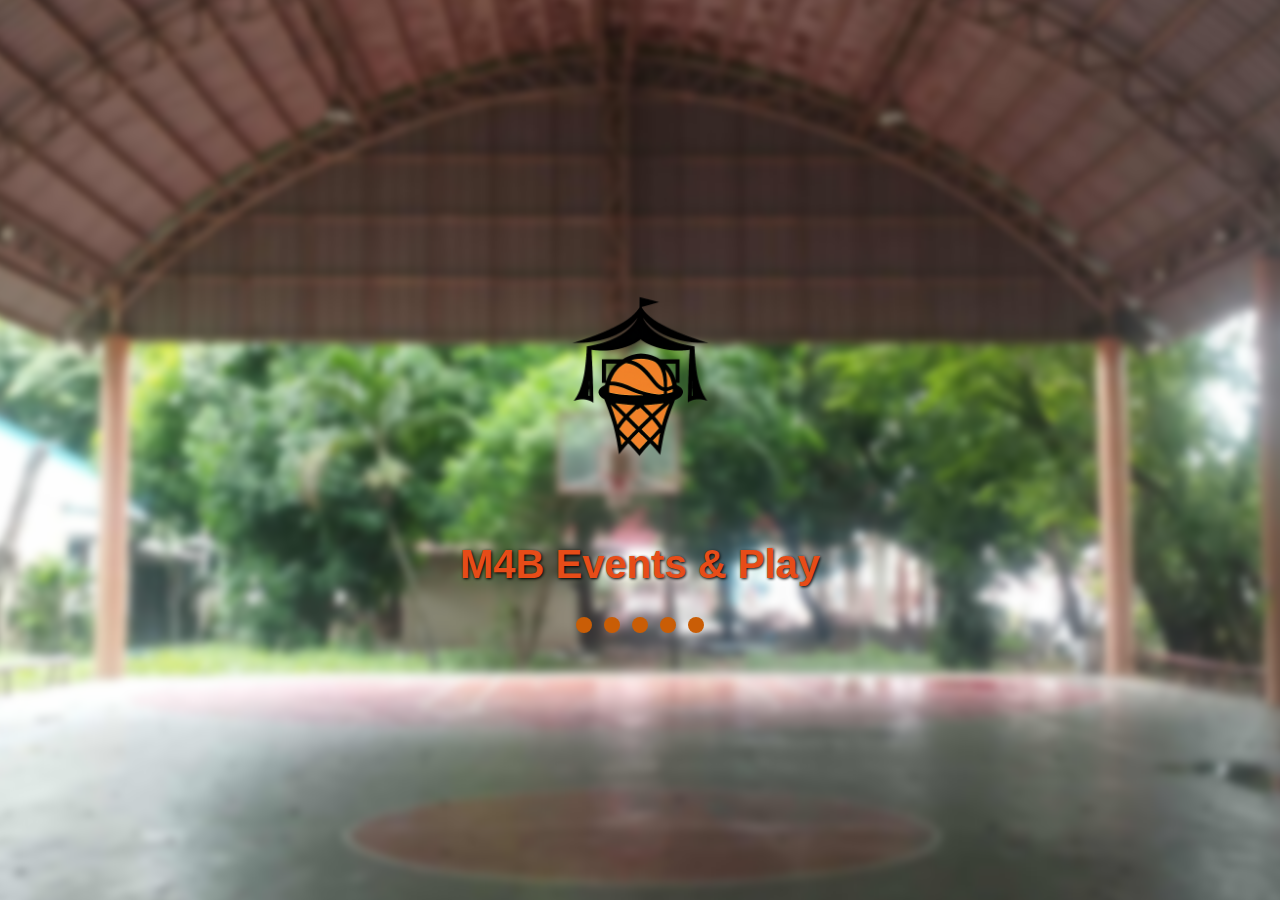
<file: index.html>
<!DOCTYPE html>
<html lang="en">
<head>
  <meta charset="UTF-8" />
  <meta name="viewport" content="width=device-width, initial-scale=1.0" />
  <title>M4B Events & Play</title>
  <link rel="stylesheet" href="style.css" />
  <script src="script.js" defer></script>
</head>
<body>

  <!-- Splash Screen -->
  <div id="splash">
    <div class="splash-bg"></div>
    <div class="splash-content">
      <img src="events.png" alt="Basketball Logo" />
      <h1>M4B Events & Play</h1>
      <div class="dot-loader five">
        <span></span><span></span><span></span><span></span><span></span>
      </div>
    </div>
  </div>

  <div class="scroll-wrapper" style="display: none;">
    <div class="main-wrapper">
      
      <nav class="sticky-nav">
        <ul>
          <li><a href="#home">HOME</a></li>
          <li><a href="#about">ABOUT</a></li>
          <li><a href="#contacts">CONTACTS</a></li>
        </ul>
        <button id="loginToggle">LOGIN</button>
      </nav>

      <!-- Login Container -->
      <div id="loginPanel" class="form-container hidden">
        <button id="closeLogin" class="close-btn">✖</button>

        <!-- Login Form -->
        <div id="loginForm" class="form-panel active">
          <h3>Login</h3>
          <form id="loginFormElement">
            <input type="text" placeholder="Username" required />
            <input type="password" placeholder="Password" required />
            <input type="submit" value="Login" />
            <div class="form-links">
              <a href="#" id="toRegister">Register</a>
              <a href="#" id="toForgot">Forgot Password?</a>
            </div>
          </form>
        </div>

        <!-- Register Form -->
        <div id="registerForm" class="form-panel">
          <h3>Register</h3>
          <form id="registerFormElement">
            <input type="text" placeholder="Username" required />
            <input type="email" placeholder="Email Address" required />
            <input type="text" placeholder="Contact Number" required />
            <input type="password" placeholder="Password" required />
            <input type="submit" value="Register" />
            <div class="form-links">
              <a href="#" id="backToLogin1">Back to Login</a>
            </div>
          </form>
        </div>

        <!-- Forgot Password Form -->
        <div id="forgotForm" class="form-panel">
          <h3>Reset Password</h3>
          <form id="forgotFormElement">
            <input type="text" placeholder="Username" required />
            <input type="text" placeholder="Contact Number" required />
            <input type="submit" value="Send Verification Code" />
            <div class="form-links">
              <a href="#" id="backToLogin2">Back to Login</a>
            </div>
          </form>
        </div>
      </div>

      <!-- HOME Section -->
      <section class="section home-section" id="home">
        <div class="welcome">
          <h2>M4B Events and Play</h2>
          <p>Play Smarter. Book Faster.<br>Reserve courts and manage your play sessions with M4B — simple and reliable.</p>
          <a href="#" class="reserve-now-btn" id="reserveNowBtn">Reserve Now</a>
        </div>
      </section>

      <!-- ABOUT Section -->
      <section class="section about-section" id="about">
        <div class="content-panel">
          <h2>About Us</h2>
          <p>M4B is built for athletes, teams, and organizers who want fast, reliable court reservations. We simplify scheduling so you can focus on playing.</p>
        </div>
      </section>

      <!-- CONTACTS Section -->
      <section class="section contacts-section" id="contacts">
        <div class="content-panel">
          <h2>Contact Us</h2>
          <p>Reach out via email, phone, or social media. We’re here to help you book smarter and play better.</p>
        </div>
      </section>

    </div>
  </div>
</body>
</html>
</file>
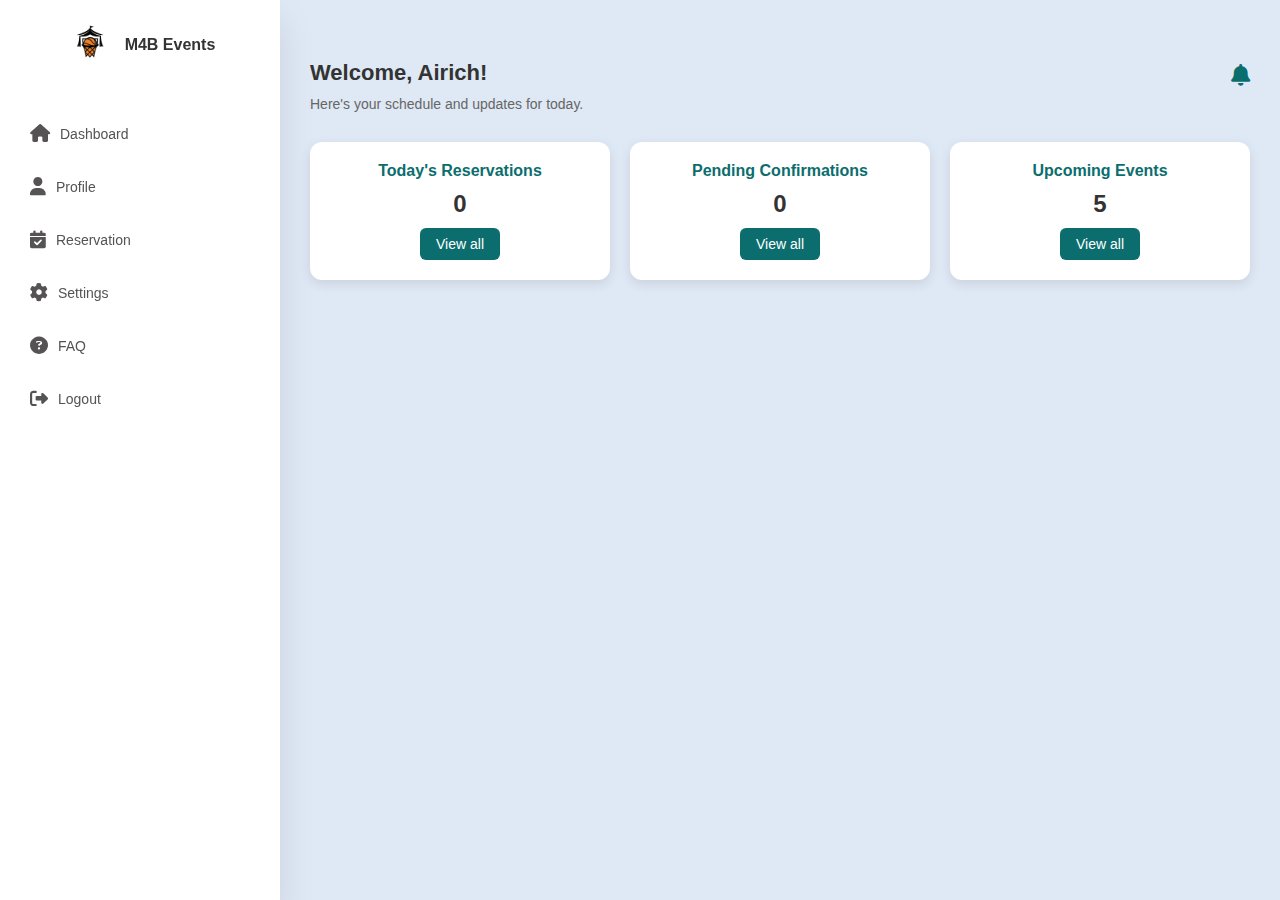
<file: dashboard.html>
<!DOCTYPE html>
<html lang="en">
<head>
  <meta charset="UTF-8" />
  <meta name="viewport" content="width=device-width, initial-scale=1.0" />
  <title>M4B Dashboard</title>
  <link rel="stylesheet" href="dashboard.css" />
  <link rel="stylesheet" href="https://cdnjs.cloudflare.com/ajax/libs/font-awesome/6.4.0/css/all.min.css">
  <script type="module" src="dashboard.js"></script>
</head>
<body>
  <div class="container">
    <!-- 🧭 Sidebar Navigation -->
    <nav class="sidebar">
      <div class="logo">
        <img src="events.png" alt="M4B Logo" />
        <span>M4B Events</span>
      </div>
      <ul>
        <li><a href="javascript:void(0)" id="dashboard-link"><i class="fas fa-home"></i> <span class="nav-item">Dashboard</span></a></li>
        <li><a href="javascript:void(0)" id="profile-link"><i class="fas fa-user"></i> <span class="nav-item">Profile</span></a></li>
        <li><a href="javascript:void(0)" id="reservation-link"><i class="fas fa-calendar-check"></i> <span class="nav-item">Reservation</span></a></li>
        <li><a href="javascript:void(0)" id="settings-link"><i class="fas fa-cog"></i> <span class="nav-item">Settings</span></a></li>
        <li><a href="javascript:void(0)" id="faq-link"><i class="fas fa-question-circle"></i> <span class="nav-item">FAQ</span></a></li>
        <li><a href="javascript:void(0)" id="logout-link"><i class="fas fa-sign-out-alt"></i> <span class="nav-item">Logout</span></a></li>
      </ul>
    </nav>

    <!-- 🧱 Main Content -->
    <div class="main">
      <!-- 👋 Welcome Message with Notification -->
      <section class="user-info">
        <div class="welcome-row">
          <h3>Welcome, <span id="loggedUsername">Airich</span>!</h3>
          <div id="notification-icon" class="notif-icon">
            <i class="fas fa-bell"></i>
          </div>
        </div>
        <p class="welcome-subtext">Here's your schedule and updates for today.</p>
        <div id="notification-panel" class="notification-panel">
          <div class="notif-header">
            <span>Notifications</span>
            <button id="close-notif" class="close-btn">&times;</button>
          </div>
          <ul id="notification-list"></ul>
        </div>
      </section>

      <!-- 📊 Dashboard Cards -->
      <section class="dashboard-cards">
        <div class="card">
          <h4>Today's Reservations</h4>
          <p class="card-count">0</p>
          <button class="card-btn">View all</button>
        </div>
        <div class="card">
          <h4>Pending Confirmations</h4>
          <p class="card-count">0</p>
          <button class="card-btn">View all</button>
        </div>
        <div class="card">
          <h4>Upcoming Events</h4>
          <p class="card-count">5</p>
          <button class="card-btn">View all</button>
        </div>
      </section>
    </div>
  </div>
</body>
</html>
</file>
<file: style.css>
/* 🌐 Global Reset */
* {
  box-sizing: border-box;
  margin: 0;
  padding: 0;
  font-family: 'Segoe UI', sans-serif;
}

html, body {
  height: 100%;
  background-color: #fff8f0;
  overflow-y: auto;
  scroll-behavior: smooth;
}

/* 🌀 Splash Screen */
#splash {
  position: fixed;
  top: 0; left: 0;
  width: 100%; height: 100%;
  z-index: 999;
  display: flex;
  align-items: center;
  justify-content: center;
  flex-direction: column;
  background-color: black;
}

.splash-bg {
  position: absolute;
  top: 0; left: 0;
  width: 100%; height: 100%;
  background-image: url('courtt.png');
  background-size: cover;
  background-position: center;
  filter: blur(4px);
  transform: scale(1.05);
  z-index: 1;
}

.splash-content {
  position: relative;
  z-index: 2;
  color: white;
  text-align: center;
  text-shadow: 1px 1px 3px black;
}

.splash-content img {
  width: 250px;
  margin-bottom: 20px;
}

.splash-content h1 {
  font-size: 2.5rem;
  color: #e74c18;
}

/* 🔵 5-Dot Loader */
.dot-loader.five {
  display: flex;
  gap: 12px;
  justify-content: center;
  margin-top: 30px;
  z-index: 2;
}

.dot-loader.five span {
  width: 16px;
  height: 16px;
  background-color: #c95d06;
  border-radius: 50%;
  animation: pulse 1.2s infinite ease-in-out;
}

.dot-loader.five span:nth-child(1) { animation-delay: 0s; }
.dot-loader.five span:nth-child(2) { animation-delay: 0.15s; }
.dot-loader.five span:nth-child(3) { animation-delay: 0.3s; }
.dot-loader.five span:nth-child(4) { animation-delay: 0.45s; }
.dot-loader.five span:nth-child(5) { animation-delay: 0.6s; }

@keyframes pulse {
  0%, 100% { transform: scale(1); opacity: 0.5; }
  50% { transform: scale(1.5); opacity: 1; }
}

/* 🎬 Transitions */
.fade-out {
  animation: splashFadeOut 1s ease forwards;
}

@keyframes splashFadeOut {
  0% { opacity: 1; transform: scale(1); }
  100% { opacity: 0; transform: scale(0.95); visibility: hidden; }
}

.fade-in {
  animation: layoutFadeIn 1s ease forwards;
}

@keyframes layoutFadeIn {
  0% { opacity: 0; transform: translateY(30px); }
  100% { opacity: 1; transform: translateY(0); }
}


/* Scroll Wrapper */
.scroll-wrapper {
  display: flex;
  justify-content: center;
  align-items: center;
  padding: 40px 0;
}

/* Main Wrapper */
.main-wrapper {
  width: 85%;
  max-width: 1800px;
  margin: 0 auto;
  border: 36px solid white;
  border-radius: 4px;
  box-shadow: 0 0 40px rgba(0,0,0,0.25);
  background-color: #fff8f0;
  display: flex;
  flex-direction: column;
  overflow: visible;
}

/* Sticky Navigation */
nav {
  position: sticky;
  top: 0;
  z-index: 100;
  background-color: #fff8f0;
  border-bottom: 2px solid white;
  display: flex;
  align-items: center;
  padding: 20px 40px;
}

/* Center nav links */
nav ul {
  list-style: none;
  display: flex;
  gap: 40px;
  justify-content: center;
  flex: 1;
}

nav ul li a {
  color: #e7820f;
  text-decoration: none;
  font-weight: bold;
  font-size: 1.2rem;
}

/* Login button aligned right */
#loginToggle {
  background-color: #ff4d4d;
  color: white;
  padding: 10px 24px;
  font-size: 1rem;
  border: none;
  border-radius: 24px;
  font-weight: bold;
  cursor: pointer;
  box-shadow: 0 4px 12px rgba(0,0,0,0.1);
  margin-left: auto;
}

/* Fixed Right Login Form */
.form-container {
  position: absolute;
  top: 100px;
  right: 160px;
  width: 360px;
  max-height: 90vh;
  overflow-y: auto;
  background-color: white;
  padding: 28px;
  color: #e7820f;
  box-shadow: 0 0 20px rgba(0,0,0,0.3);
  border-radius: 12px;
  border: 4px solid #e7820f;
  z-index: 999;
  transition: transform 0.4s ease, opacity 0.4s ease;
}

.form-container.hidden {
  transform: translateX(120%);
  opacity: 0;
  pointer-events: none;
}

.form-container.visible {
  transform: translateX(0);
  opacity: 1;
  pointer-events: auto;
}

/* Form Panels */
.form-panel { display: none; }
.form-panel.active { display: block; }

.form-panel h3 {
  margin-bottom: 20px;
  font-size: 1.4rem;
  color: #e7820f;
}

.form-panel form input[type="text"],
.form-panel form input[type="email"],
.form-panel form input[type="password"],
.form-panel form input[type="submit"] {
  width: 100%;
  padding: 14px;
  margin-bottom: 14px;
  border: 2px solid #e7820f;
  border-radius: 6px;
  font-size: 1rem;
}

.form-panel form input[type="submit"] {
  background-color: #ff4d4d;
  color: white;
  font-weight: bold;
  cursor: pointer;
  border: none;
}

.form-links {
  display: flex;
  justify-content: space-between;
  font-size: 1rem;
}

.form-links a {
  color: #e7820f;
  text-decoration: underline;
  cursor: pointer;
}

.close-btn {
  background: none;
  border: none;
  color: #e7820f;
  font-size: 1.5rem;
  position: absolute;
  top: 10px;
  right: 10px;
  cursor: pointer;
}

/* Section Layout */
.section {
  width: 100%;
  min-height: 90vh;
  display: flex;
  justify-content: center;
  align-items: center;
  text-align: left;
  padding: 80px 40px;
}

/* HOME Section */
.home-section {
  background-color: #e7820f;
  color: white;
}

.home-section .welcome {
  max-width: 700px;
  margin: 0 auto;
}

.home-section h2 {
  font-size: 2.8rem;
  margin-bottom: 30px;
}

.home-section p {
  font-size: 1.3rem;
  margin-bottom: 40px;
}

/* Reserve Button */
.reserve-now-btn {
  background-color: #ffd700;
  color: #e7820f;
  padding: 20px 40px;
  font-size: 1.3rem;
  font-weight: bold;
  border: none;
  border-radius: 30px;
  text-decoration: none;
  box-shadow: 0 10px 24px rgba(0,0,0,0.2);
  transition: background 0.3s ease, transform 0.3s ease;
}

.reserve-now-btn:hover {
  background-color: #ffe066;
  transform: translateY(-2px);
}

/* ABOUT & CONTACTS Sections */
.about-section,
.contacts-section {
  background-color: #fff8f0;
}

.content-panel {
  max-width: 800px;
  margin: 0 auto;
  text-align: center;
}

.content-panel h2 {
  font-size: 2.4rem;
  color: #e7820f;
  margin-bottom: 20px;
}

.content-panel p {
  font-size: 1.2rem;
  color: #333;
  line-height: 1.6;
}

/* Utility */
.hidden {
  display: none !important;
}

/* ✅ Updated Message Styling */
.messageDiv {
  background-color: hsl(327, 90%, 28%);
  color: #fff8f0;
  padding: 10px 20px;
  margin: 10px 0;
  border-radius: 5px;
  font-size: 1rem;
  opacity: 1;
  visibility: visible;
  transition: opacity 0.5s ease, visibility 0.5s ease, height 0.5s ease, margin 0.5s ease, padding 0.5s ease;
}

.messageDiv.hidden {
  opacity: 0;
  visibility: hidden;
  height: 0;
  margin: 0;
  padding: 0;
  overflow: hidden;
}
</file>
<file: dashboard.css>
/* 🌐 Global Reset */
* {
  margin: 0;
  padding: 0;
  box-sizing: border-box;
  font-family: "Poppins", sans-serif;
}

body {
  background-color: #dfe9f5;
}

.container {
  display: flex;
}

/* 🧭 Sidebar Navigation */
nav.sidebar {
  height: 100vh;
  width: 280px;
  background: #fff;
  box-shadow: 0 20px 35px rgba(0, 0, 0, 0.1);
  padding: 20px 0;
  position: fixed;
  left: 0;
  top: 0;
  z-index: 100;
  display: flex;
  flex-direction: column;
  align-items: center;
}

.logo {
  display: flex;
  align-items: center;
  margin-bottom: 30px;
  padding: 0 20px;
}

.logo img {
  width: 50px;
  height: 50px;
  border-radius: 50%;
}

.logo span {
  font-weight: bold;
  font-size: 16px;
  margin-left: 10px;
  color: #333;
}

nav.sidebar ul {
  list-style: none;
  width: 100%;
  padding: 0 20px;
}

nav.sidebar ul li {
  margin: 15px 0;
}

nav.sidebar ul li a {
  display: flex;
  align-items: center;
  color: rgb(85, 83, 83);
  font-size: 14px;
  padding: 10px;
  text-decoration: none;
  border-radius: 8px;
  transition: background 0.3s ease;
}

nav.sidebar ul li a:hover,
nav.sidebar ul li a.active {
  background: #0b6d6d;
  color: #fff;
}

nav.sidebar i {
  font-size: 18px;
  margin-right: 10px;
}

/* 🧱 Main Content */
.main {
  margin-left: 280px;
  padding: 30px;
  width: calc(100% - 280px);
}

/* 👋 Welcome Section */
.user-info {
  background: transparent;
  padding: 0;
  margin-top: 30px;
  box-shadow: none;
}

.welcome-row {
  display: flex;
  justify-content: space-between;
  align-items: center;
}

.user-info h3 {
  font-size: 22px;
  color: #333;
  margin-bottom: 5px;
}

.welcome-subtext {
  font-size: 14px;
  color: #666;
  margin-top: 5px;
  margin-bottom: 20px;
}

/* 🔔 Notification Bell */
.notif-icon {
  font-size: 22px;
  color: #0b6d6d;
  cursor: pointer;
}

.notification-panel {
  position: absolute;
  top: 60px;
  right: 20px;
  width: 300px;
  background: #fff;
  border-radius: 8px;
  box-shadow: 0 4px 12px rgba(0, 0, 0, 0.1);
  padding: 15px;
  display: none;
  z-index: 1000;
}

.notif-header {
  display: flex;
  justify-content: space-between;
  align-items: center;
  margin-bottom: 10px;
  font-size: 16px;
  font-weight: bold;
  color: #0b6d6d;
}

.close-btn {
  background: none;
  border: none;
  font-size: 20px;
  color: #999;
  cursor: pointer;
  transition: color 0.2s ease;
}

.close-btn:hover {
  color: #333;
}

#notification-panel ul {
  list-style: none;
  padding: 0;
}

#notification-panel ul li {
  padding: 8px 10px;
  border-bottom: 1px solid #eee;
  font-size: 14px;
  color: #0b6d6d;
  cursor: pointer;
  transition: background 0.2s ease;
}

#notification-panel ul li:hover {
  background-color: #f0f0f0;
}

/* 📊 Dashboard Cards */
.dashboard-cards {
  display: flex;
  gap: 20px;
  margin-top: 30px;
  flex-wrap: wrap;
}

.card {
  background: #fff;
  padding: 20px;
  flex: 1;
  min-width: 250px;
  border-radius: 12px;
  box-shadow: 0 4px 12px rgba(0, 0, 0, 0.1);
  text-align: center;
  transition: transform 0.2s ease;
}

.card:hover {
  transform: translateY(-3px);
}

.card h4 {
  font-size: 16px;
  color: #0b6d6d;
  margin-bottom: 10px;
}

.card .card-count {
  font-size: 24px;
  font-weight: bold;
  color: #333;
}

.card-btn {
  margin-top: 10px;
  padding: 8px 16px;
  background: #0b6d6d;
  color: #fff;
  border: none;
  border-radius: 6px;
  cursor: pointer;
  font-size: 14px;
}

/* 👤 Profile Title */
.profile-title {
  font-size: 24px;
  color: #333;
  margin-bottom: 20px;
}

/* 📄 Profile Layout */
.profile-container {
  display: flex;
  gap: 40px;
  align-items: flex-start;
  flex-wrap: wrap;
}

.profile-left {
  width: 250px;
  text-align: center;
}

.profile-pic {
  width: 120px;
  height: 120px;
  border-radius: 50%;
  object-fit: cover;
  margin-bottom: 10px;
  border: 2px solid #ccc;
}

#imageUpload {
  margin: 10px 0;
  font-size: 13px;
}

.profile-left h2 {
  font-size: 18px;
  margin: 10px 0;
  color: #333;
}

.profile-actions {
  display: flex;
  flex-direction: column;
  gap: 10px;
  margin-top: 10px;
}

.btn {
  padding: 8px 16px;
  background: #0b6d6d;
  color: #fff;
  border: none;
  border-radius: 6px;
  cursor: pointer;
  font-size: 14px;
}

.btn:hover {
  background-color: #095a5a;
}

/* 📝 Profile Form */
.profile-form {
  flex: 1;
  background: #fff;
  padding: 20px;
  border-radius: 12px;
  box-shadow: 0 4px 12px rgba(0, 0, 0, 0.1);
  min-width: 300px;
}

.form-group {
  margin-bottom: 15px;
}

.form-group label {
  display: block;
  font-size: 14px;
  color: #333;
  margin-bottom: 5px;
}

.form-group input,
.form-group select {
  display: block;
  width: 100%;
  padding: 10px;
  font-size: 14px;
  border: 1px solid #ccc;
  border-radius: 6px;
  background-color: #fff;
  color: #333;
}

/* 🟢 Status Indicator */
.status-indicator {
  margin-top: 20px;
}

.status {
  font-weight: bold;
  color: #0b6d6d;
}

.status.inactive {
  color: #999;
}

.status.active {
  color: #0b6d6d;
}

/* ✅ Success Message */
.success-message {
  margin-top: 10px;
  font-size: 14px;
  color: green;
}

/* 🔒 Hide Elements */
.hidden {
  display: none !important;
}

/* 📱 Responsive Profile Layout */
@media (max-width: 768px) {
  .profile-container {
    flex-direction: column;
    align-items: center;
  }

  .profile-form {
    width: 100%;
    margin-top: 20px;
  }

  .main {
    padding: 20px;
  }
}

#imageUpload {
  margin: 10px 0;
  font-size: 13px;
  color: #333;
}
</file>
